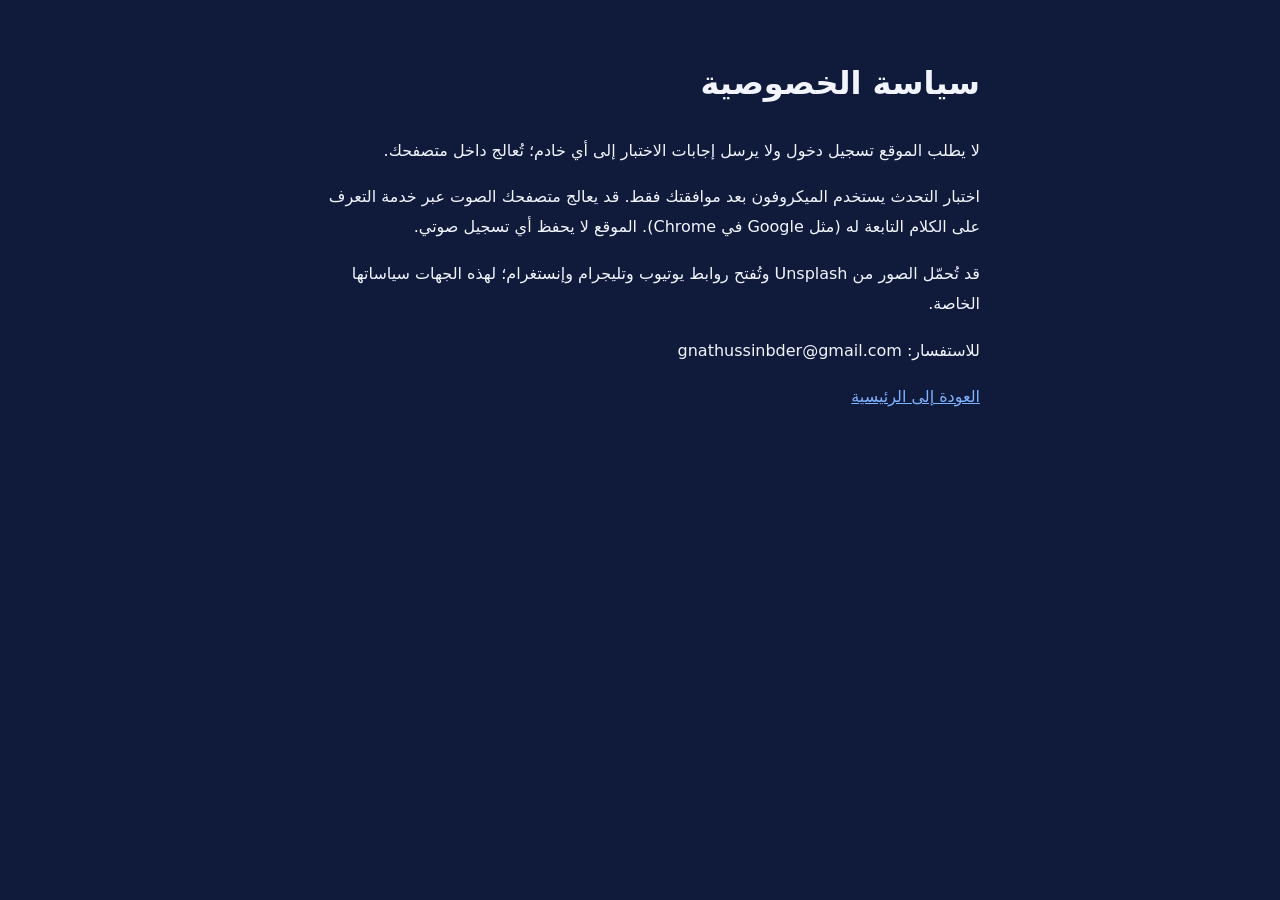
<file: privacy.html>
<!doctype html><html lang="ar" dir="rtl"><head><meta charset="utf-8"><meta name="viewport" content="width=device-width,initial-scale=1">
<title>سياسة الخصوصية | Hussein Badr English</title><meta name="robots" content="index, follow"><link rel="canonical" href="https://gnathussinbder-star.github.io/Hussien2009/privacy.html"><meta name="theme-color" content="#101a3a">
<style>body{margin:0;background:#101a3a;color:#f2f5ff;font:16px/1.9 system-ui,"Segoe UI",Tahoma,sans-serif}main{max-width:680px;margin:auto;padding:32px 20px}a{color:#7fb2ff}</style></head>
<body><main><h1>سياسة الخصوصية</h1><p>لا يطلب الموقع تسجيل دخول ولا يرسل إجابات الاختبار إلى أي خادم؛ تُعالج داخل متصفحك.</p><p>اختبار التحدث يستخدم الميكروفون بعد موافقتك فقط. قد يعالج متصفحك الصوت عبر خدمة التعرف على الكلام التابعة له (مثل Google في Chrome). الموقع لا يحفظ أي تسجيل صوتي.</p><p>قد تُحمّل الصور من Unsplash وتُفتح روابط يوتيوب وتليجرام وإنستغرام؛ لهذه الجهات سياساتها الخاصة.</p><p>للاستفسار: gnathussinbder@gmail.com</p><p><a href="index.html">العودة إلى الرئيسية</a></p></main></body></html>
</file>
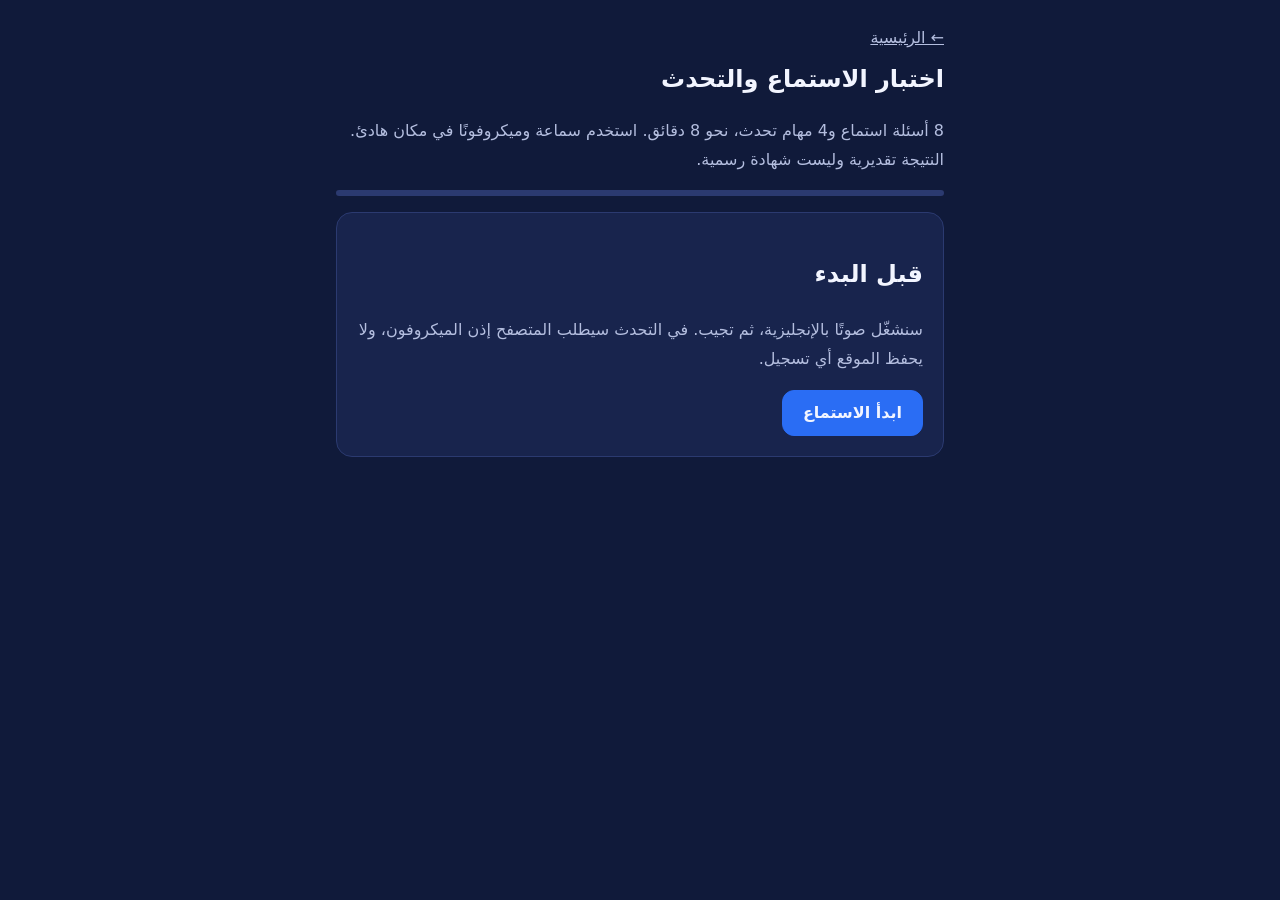
<file: skills-test.html>
<!doctype html>
<html lang="ar" dir="rtl">
<head>
<meta charset="utf-8">
<meta name="viewport" content="width=device-width,initial-scale=1">
<title>اختبار الاستماع والتحدث | Hussein Badr English</title>
<meta name="description" content="اختبار تفاعلي للاستماع والتحدث بالإنجليزية: 8 أسئلة استماع و4 مهام تحدث مع نتيجة تقديرية.">
<link rel="canonical" href="https://gnathussinbder-star.github.io/Hussien2009/skills-test.html">
<meta name="robots" content="index, follow"><meta name="theme-color" content="#101a3a">
<style>
:root{--bg:#101a3a;--card:#18244d;--line:#2b3a70;--tx:#f2f5ff;--mu:#b4bedf;--ac:#2a6df4;--ok:#2ecc71;--no:#ff5a5f}
*{box-sizing:border-box}body{margin:0;background:var(--bg);color:var(--tx);font:16px/1.8 system-ui,"Segoe UI",Tahoma,sans-serif}
main{max-width:640px;margin:auto;padding:24px 16px 56px}h1{font-size:1.5rem;margin:.2em 0}
.card{background:var(--card);border:1px solid var(--line);border-radius:16px;padding:20px;margin-top:16px}
.mu{color:var(--mu)}.bar{height:6px;background:var(--line);border-radius:9px;overflow:hidden}.bar i{display:block;height:100%;background:var(--ac);width:0;transition:width .3s}
button{font:inherit;cursor:pointer;min-height:46px;padding:0 20px;border-radius:12px;border:1px solid var(--line);background:#22306a;color:var(--tx)}
button.p{background:var(--ac);border-color:var(--ac);font-weight:700}button:disabled{opacity:.5;cursor:not-allowed}
button:focus-visible{outline:3px solid #fff;outline-offset:2px}
.opts{display:grid;gap:10px;margin:14px 0}.opts button{text-align:left;direction:ltr}
.opts .ok{background:#17603a;border-color:var(--ok)}.opts .no{background:#6a2530;border-color:var(--no)}
.en{direction:ltr;text-align:left;font-size:1.15rem}.tr{direction:ltr;text-align:left;background:#0d1530;border-radius:10px;padding:10px;min-height:46px}
</style>
</head>
<body>
<main>
<a class="mu" href="index.html">← الرئيسية</a>
<h1>اختبار الاستماع والتحدث</h1>
<p class="mu">8 أسئلة استماع و4 مهام تحدث، نحو 8 دقائق. استخدم سماعة وميكروفونًا في مكان هادئ. النتيجة تقديرية وليست شهادة رسمية.</p>
<div class="bar" aria-hidden="true"><i id="bar"></i></div>
<div id="app" class="card" aria-live="polite"></div>
</main>
<script>
const LIS=[
["My name is Sara and I am from Egypt.","Where is Sara from?",["Egypt","Spain","Iraq"],0],
["The shop opens at nine and closes at six.","When does the shop close?",["At nine","At six","At eight"],1],
["I usually drink tea in the morning, but today I want coffee.","What does he want today?",["Tea","Water","Coffee"],2],
["Excuse me, the bus to the airport leaves from platform four, not platform two.","Which platform is it?",["Platform two","Platform four","Platform six"],1],
["I was going to call you yesterday, but my phone broke, so I sent an email instead.","How did he contact the person?",["By phone","By email","By text message"],1],
["The meeting has been moved from Tuesday to Thursday because the manager is travelling.","Why was the meeting moved?",["The manager is travelling","The room is busy","It is a holiday"],0],
["Although the flight was delayed for three hours, we still arrived in time for the wedding.","What is true?",["They missed the wedding","They arrived in time","The flight was cancelled"],1],
["Had I known about the traffic, I would have taken the train, which would have saved me an hour.","Why did he drive?",["He did not know about the traffic","He likes driving","The train was expensive"],0]];
const SPK=[
{t:"rep",p:"Nice to meet you. My name is Ali."},
{t:"rep",p:"I would like to book a table for two at seven o'clock."},
{t:"ans",p:"Tell me about your daily routine.",min:12},
{t:"ans",p:"Describe a place you would like to visit and why.",min:25}];
const $=id=>document.getElementById(id),app=$("app");
const SR=window.SpeechRecognition||window.webkitSpeechRecognition;
let i=0,lis=0,sp=[],plays=0,step=0;const total=LIS.length+SPK.length;
const bar=()=>$("bar").style.width=(step/total*100)+"%";
const el=(h)=>{app.innerHTML=h};
const words=s=>s.toLowerCase().replace(/[^a-z' ]/g,"").split(/\s+/).filter(Boolean);

function intro(){el(`<h2>قبل البدء</h2><p class="mu">سنشغّل صوتًا بالإنجليزية، ثم تجيب. في التحدث سيطلب المتصفح إذن الميكروفون، ولا يحفظ الموقع أي تسجيل.</p><button class="p" id="go">ابدأ الاستماع</button>`);$("go").onclick=()=>{speechSynthesis.cancel();lisQ()}}

function lisQ(){
 if(i>=LIS.length){i=0;return spkQ()}
 const [txt,q,o]=LIS[i];plays=0;
 el(`<p class="mu">استماع ${i+1} من ${LIS.length}</p>
 <button class="p" id="pl">▶ شغّل الصوت (مرتان كحد أقصى)</button>
 <p class="en"><b>${q}</b></p><div class="opts" id="op"></div>`);
 o.forEach((x,k)=>{const b=document.createElement("button");b.textContent=x;b.onclick=()=>pick(k);$("op").appendChild(b)});
 $("pl").onclick=()=>{
  if(!window.speechSynthesis){$("pl").textContent="المتصفح لا يدعم الصوت";return}
  if(plays>=2)return;plays++;speechSynthesis.cancel();
  const u=new SpeechSynthesisUtterance(txt);u.lang="en-US";u.rate=.9;speechSynthesis.speak(u);
  if(plays>=2){$("pl").disabled=true;$("pl").textContent="انتهت مرات التشغيل"}
 };
}
function pick(k){
 const ans=LIS[i][3],bs=[...$("op").children];
 bs.forEach((b,j)=>{b.disabled=true;if(j===ans)b.classList.add("ok");else if(j===k)b.classList.add("no")});
 if(k===ans)lis++;step++;bar();i++;
 setTimeout(lisQ,900);
}

function spkQ(){
 if(i>=SPK.length)return result();
 const s=SPK[i];
 el(`<p class="mu">تحدث ${i+1} من ${SPK.length}</p>
 <p class="mu">${s.t==="rep"?"اقرأ الجملة بصوت واضح:":"أجب بالإنجليزية (جمل كاملة):"}</p>
 <p class="en"><b>${s.p}</b></p>
 <div class="tr" id="tr" dir="ltr"></div><p class="mu" id="st"></p>
 <div id="ctl"></div>`);
 if(!SR){
  $("st").textContent="متصفحك لا يدعم التعرف على الكلام (جرّب Chrome أو Edge). قيّم نفسك بصدق:";
  [["لم أستطع",0],["جزئيًا",.5],["بوضوح",1]].forEach(([n,v])=>{const b=document.createElement("button");b.textContent=n;b.onclick=()=>done(v);$("ctl").appendChild(b)});
  return;
 }
 $("ctl").innerHTML=`<button class="p" id="rec">🎙 ابدأ التسجيل</button>`;
 $("rec").onclick=()=>listen(s);
}
function listen(s){
 const r=new SR();r.lang="en-US";r.interimResults=false;r.maxAlternatives=1;
 $("rec").disabled=true;$("st").textContent="جارٍ الاستماع... تحدث الآن";
 r.onresult=e=>{
  const t=e.results[0][0].transcript;$("tr").textContent=t;
  const w=words(t);let sc;
  if(s.t==="rep"){const tg=words(s.p),set=new Set(w);sc=tg.filter(x=>set.has(x)).length/tg.length}
  else sc=Math.min(1,w.length/s.min);
  $("st").textContent="تم التسجيل.";
  $("ctl").innerHTML=`<button class="p" id="nx">التالي</button>`;$("nx").onclick=()=>done(sc);
 };
 r.onerror=e=>{
  $("st").textContent=e.error==="not-allowed"?"تم رفض إذن الميكروفون. فعّله من إعدادات المتصفح ثم أعد المحاولة.":"لم يُلتقط صوت واضح. أعد المحاولة.";
  $("rec").disabled=false;
 };
 r.onend=()=>{if($("rec")&&!$("tr").textContent){$("rec").disabled=false;if(!$("st").textContent.includes("رفض"))$("st").textContent="لم أسمع شيئًا. أعد المحاولة."}};
 r.start();
}
function done(v){sp.push(v);step++;bar();i++;spkQ()}

function lvl(p){return p<25?"A1":p<45?"A2":p<65?"B1":p<85?"B2":"C1"}
function result(){
 const L=Math.round(lis/LIS.length*100),S=Math.round(sp.reduce((a,b)=>a+b,0)/SPK.length*100),T=Math.round((L+S)/2);
 el(`<h2>نتيجتك التقديرية</h2>
 <p style="font-size:2.4rem;margin:.2em 0"><b>${lvl(T)}</b></p>
 <p>الاستماع: <b>${lis}/${LIS.length}</b> (${L}%) · المستوى ${lvl(L)}</p>
 <p>التحدث: <b>${S}%</b> · المستوى ${lvl(S)}</p>
 <p class="mu">نتيجة إرشادية مبنية على عدد قليل من المهام، وتقييم التحدث آلي تقريبي ولا يقيس النطق بدقة. استخدمها لاختيار نقطة البداية فقط.</p>
 <button class="p" onclick="location.href='index.html#learning-paths'">اختر مسارك</button>
 <button onclick="location.reload()">إعادة الاختبار</button>`);
 try{localStorage.setItem("hb-skills",JSON.stringify({L,S,T,d:Date.now()}))}catch(e){}
}
intro();
</script>
</body>
</html>
</file>
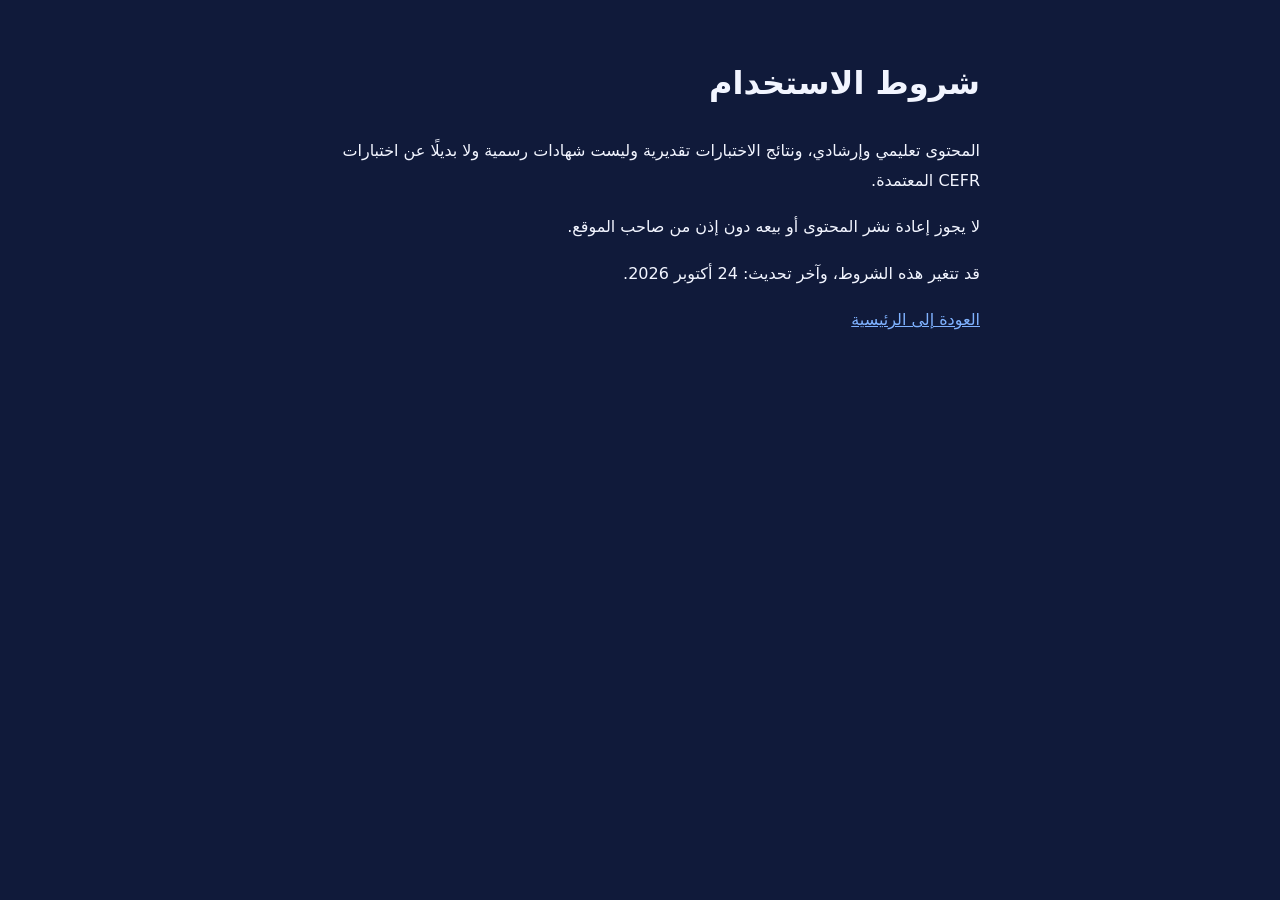
<file: terms.html>
<!doctype html><html lang="ar" dir="rtl"><head><meta charset="utf-8"><meta name="viewport" content="width=device-width,initial-scale=1">
<title>شروط الاستخدام | Hussein Badr English</title><meta name="robots" content="index, follow"><link rel="canonical" href="https://gnathussinbder-star.github.io/Hussien2009/terms.html"><meta name="theme-color" content="#101a3a">
<style>body{margin:0;background:#101a3a;color:#f2f5ff;font:16px/1.9 system-ui,"Segoe UI",Tahoma,sans-serif}main{max-width:680px;margin:auto;padding:32px 20px}a{color:#7fb2ff}</style></head>
<body><main><h1>شروط الاستخدام</h1><p>المحتوى تعليمي وإرشادي، ونتائج الاختبارات تقديرية وليست شهادات رسمية ولا بديلًا عن اختبارات CEFR المعتمدة.</p><p>لا يجوز إعادة نشر المحتوى أو بيعه دون إذن من صاحب الموقع.</p><p>قد تتغير هذه الشروط، وآخر تحديث: 24 أكتوبر 2026.</p><p><a href="index.html">العودة إلى الرئيسية</a></p></main></body></html>
</file>
